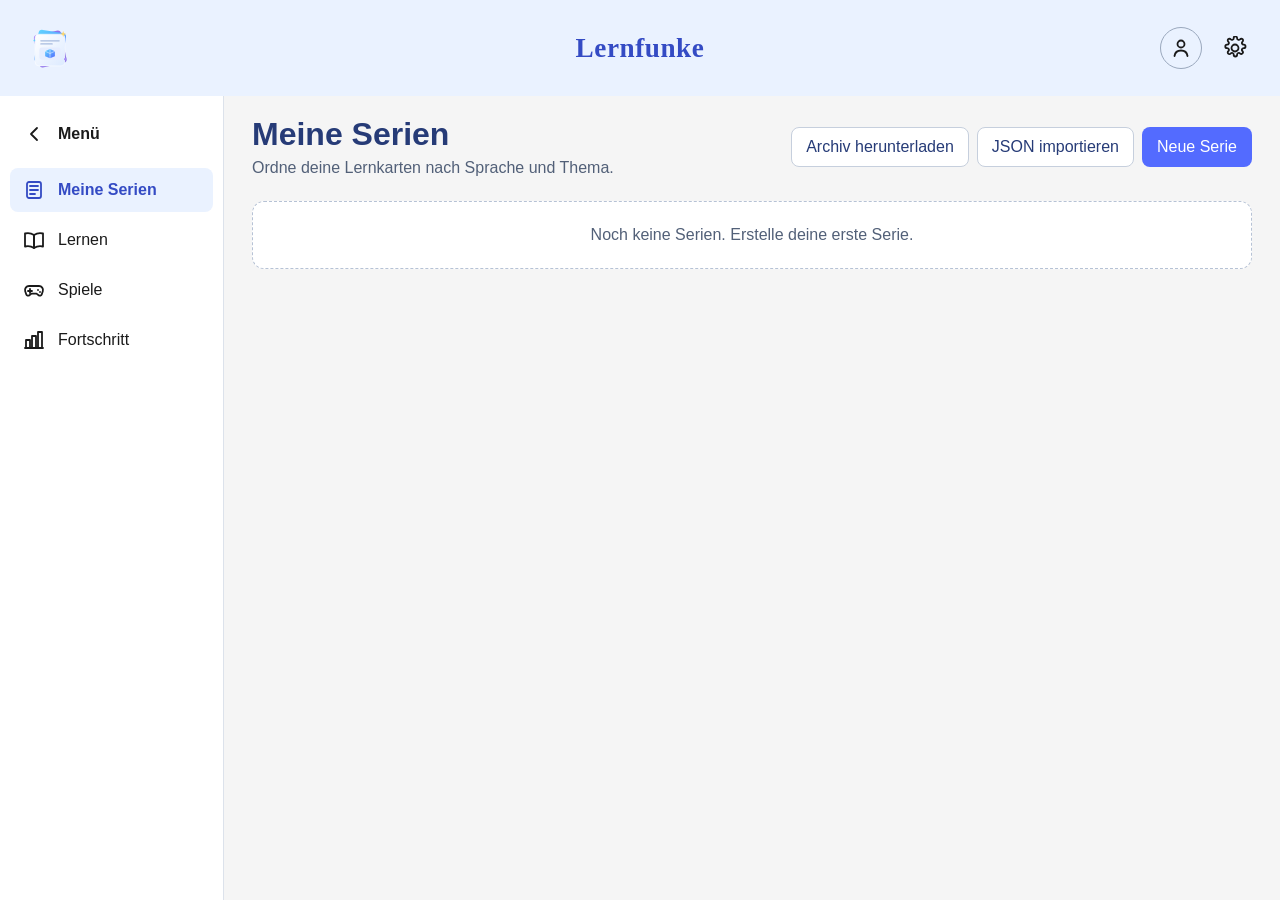
<file: app/index.html>
<!DOCTYPE html>
<html lang="de">

<head>
  <meta charset="UTF-8">
  <meta name="viewport" content="width=device-width, initial-scale=1.0">
  <title>Lernfunke - Lernkarten-App</title>
  <link rel="stylesheet" href="style.css">
</head>

<body>
  <header class="kopfleiste">
    <img class="app-symbol" src="IconApp.svg" alt="">

    <h1>Lernfunke</h1>

    <nav class="kopf-aktionen" aria-label="Benutzermenü">
      <button class="symbol-knopf profil-knopf" type="button" aria-label="Profil">
        <svg viewBox="0 0 24 24" aria-hidden="true" focusable="false">
          <circle cx="12" cy="8" r="3.5"></circle>
          <path d="M5.5 20c.5-3.5 2.8-5.5 6.5-5.5s6 2 6.5 5.5"></path>
        </svg>
      </button>
      <button class="symbol-knopf" type="button" aria-label="Einstellungen">
        <svg viewBox="0 0 24 24" aria-hidden="true" focusable="false">
          <path d="M12 8.5a3.5 3.5 0 1 0 0 7 3.5 3.5 0 0 0 0-7Z"></path>
          <path d="m19.4 15 .1.1a1.7 1.7 0 0 1-2.4 2.4l-.1-.1a1.7 1.7 0 0 0-2.9 1.2v.2a1.7 1.7 0 0 1-3.4 0v-.2a1.7 1.7 0 0 0-2.9-1.2l-.1.1a1.7 1.7 0 1 1-2.4-2.4l.1-.1a1.7 1.7 0 0 0-1.2-2.9H4a1.7 1.7 0 0 1 0-3.4h.2a1.7 1.7 0 0 0 1.2-2.9l-.1-.1a1.7 1.7 0 1 1 2.4-2.4l.1.1a1.7 1.7 0 0 0 2.9-1.2V2a1.7 1.7 0 0 1 3.4 0v.2a1.7 1.7 0 0 0 2.9 1.2l.1-.1a1.7 1.7 0 1 1 2.4 2.4l-.1.1a1.7 1.7 0 0 0 1.2 2.9h.2a1.7 1.7 0 0 1 0 3.4h-.2a1.7 1.7 0 0 0-1.2 2.9Z"></path>
        </svg>
      </button>
    </nav>
  </header>

  <div class="seitenlayout">
    <aside class="seitenleiste">
      <button
        class="seitenleiste-schalter"
        id="seitenleiste-schalter"
        type="button"
        aria-label="Menü einklappen"
        aria-expanded="true"
        aria-controls="seiten-navigation">
        <svg viewBox="0 0 24 24" aria-hidden="true" focusable="false">
          <path d="m15 18-6-6 6-6"></path>
        </svg>
        <span class="seitenleiste-label">Menü</span>
      </button>

      <nav class="seiten-navigation" id="seiten-navigation" aria-label="Hauptnavigation">
        <button class="seiten-eintrag aktiv" id="navigation-serien-knopf" type="button" aria-label="Meine Serien" title="Meine Serien">
          <svg viewBox="0 0 24 24" aria-hidden="true" focusable="false">
            <rect x="5" y="4" width="14" height="16" rx="2"></rect>
            <path d="M8 8h8M8 12h8M8 16h5"></path>
          </svg>
          <span class="seitenleiste-label">Meine Serien</span>
        </button>
        <button class="seiten-eintrag" id="navigation-lernen-knopf" type="button" aria-label="Lernen" title="Lernen">
          <svg viewBox="0 0 24 24" aria-hidden="true" focusable="false">
            <path d="M3 5.5c3.5-.8 6.5-.2 9 1.5v13c-2.5-1.7-5.5-2.3-9-1.5z"></path>
            <path d="M21 5.5c-3.5-.8-6.5-.2-9 1.5v13c2.5-1.7 5.5-2.3 9-1.5z"></path>
          </svg>
          <span class="seitenleiste-label">Lernen</span>
        </button>
        <button class="seiten-eintrag" type="button" aria-label="Spiele" title="Spiele">
          <svg viewBox="0 0 24 24" aria-hidden="true" focusable="false">
            <path d="M7 8h10a4 4 0 0 1 3.8 5.2l-1 3a2 2 0 0 1-3.2 1l-2.1-1.6h-5l-2.1 1.6a2 2 0 0 1-3.2-1l-1-3A4 4 0 0 1 7 8Z"></path>
            <path d="M8 11v4M6 13h4M16 12h.01M18 14h.01"></path>
          </svg>
          <span class="seitenleiste-label">Spiele</span>
        </button>
        <button class="seiten-eintrag" type="button" aria-label="Fortschritt" title="Fortschritt">
          <svg viewBox="0 0 24 24" aria-hidden="true" focusable="false">
            <path d="M4 20V12h4v8M10 20V8h4v12M16 20V4h4v16M3 20h18"></path>
          </svg>
          <span class="seitenleiste-label">Fortschritt</span>
        </button>
      </nav>
    </aside>

    <main class="hauptbereich">
      <section class="serien-bereich" id="serien-bereich" aria-labelledby="serien-titel">
        <div class="serien-kopf">
          <div>
            <h2 id="serien-titel">Meine Serien</h2>
            <p>Ordne deine Lernkarten nach Sprache und Thema.</p>
          </div>
          <div class="serien-kopf-aktionen">
            <button class="sekundaer-knopf" id="json-archiv-exportieren-knopf" type="button">Archiv herunterladen</button>
            <button class="sekundaer-knopf" id="json-importieren-knopf" type="button">JSON importieren</button>
            <input id="json-datei-input" type="file" accept=".json,application/json" hidden>
            <button class="primaer-knopf" id="neue-serie-knopf" type="button">Neue Serie</button>
          </div>
        </div>

        <p class="daten-status" id="json-status" role="status" aria-live="polite"></p>
        <form class="serien-formular" id="serien-formular" hidden>
          <h3 id="formular-titel">Neue Serie</h3>
          <label for="serien-name">Name der Serie</label>
          <input id="serien-name" name="serien-name" type="text" maxlength="80" required>
          <p class="fehler-meldung" id="formular-fehler" role="alert" hidden></p>
          <div class="formular-aktionen">
            <button class="primaer-knopf" id="speichern-knopf" type="submit">Speichern</button>
            <button class="sekundaer-knopf" id="abbrechen-knopf" type="button">Abbrechen</button>
          </div>
        </form>

        <p class="fehler-meldung" id="serien-fehler" role="alert" hidden></p>
        <p class="leer-zustand" id="serien-leer">Noch keine Serien. Erstelle deine erste Serie.</p>
        <ul class="serien-liste" id="serien-liste" aria-label="Meine Serien" hidden></ul>
        <p class="screenreader-text" id="serien-status" aria-live="polite"></p>
      </section>

      <section class="lernen-bereich" id="lernen-bereich" aria-labelledby="lernen-titel" hidden>
        <div id="lernen-auswahl">
          <h2 id="lernen-titel">Lernen</h2>
          <p>Wähle eine Serie aus, die du lernen möchtest.</p>
          <label for="lernen-serie">Serie</label>
          <select id="lernen-serie" name="lernen-serie">
            <option value="">Bitte wähle eine Serie.</option>
          </select>
          <label for="lernen-modus">Lernmodus</label>
          <select id="lernen-modus" name="lernen-modus">
            <option value="flashcard">Karteikarte: Frage und Antwort</option>
            <option value="schreiben">Antwort selbst schreiben</option>
            <option value="umgekehrt">Umgekehrte Karte: Antwort zuerst</option>
          </select>
          <p id="lernen-karten-info" aria-live="polite"></p>
          <button class="primaer-knopf" id="lernen-starten-knopf" type="button" disabled>Lernen starten</button>
        </div>
        <div id="lernen-studium" hidden>
          <div class="studium-kopf">
            <div>
              <h3 id="studium-serie-titel"></h3>
              <p id="studium-modus-anzeige"></p>
              <p id="studium-fortschritt"></p>
            </div>
            <button class="sekundaer-knopf" id="lernen-beenden-knopf" type="button">Lernen beenden</button>
          </div>

          <article class="studium-karte" id="studium-karte">
            <h4 id="studium-frage"></h4>
            <img class="studium-bild" id="studium-bild" alt="" hidden>
            <form id="studium-eingabe-formular" hidden>
              <label for="studium-eingabe">Deine Antwort</label>
              <textarea id="studium-eingabe" name="studium-eingabe" rows="3" maxlength="500" required></textarea>
              <button class="primaer-knopf" id="studium-eingabe-pruefen-knopf" type="submit">Antwort prüfen</button>
            </form>
            <p class="studium-eigene-antwort" id="studium-eigene-antwort" hidden></p>
            <div id="studium-antwort-bereich" hidden>
              <p class="studium-antwort" id="studium-antwort"></p>
              <p class="karte-definition" id="studium-definition" hidden></p>
            </div>
            <button class="primaer-knopf" id="antwort-zeigen-knopf" type="button">Antwort anzeigen</button>
            <div class="studium-bewertung" id="studium-bewertung" hidden>
              <button class="sekundaer-knopf" id="karte-nicht-gewusst-knopf" type="button">Noch nicht gewusst</button>
              <button class="primaer-knopf" id="karte-gewusst-knopf" type="button">Gewusst</button>
            </div>
          </article>

          <div id="studium-ergebnis" hidden>
            <h3>Durchgang abgeschlossen</h3>
            <p id="studium-ergebnis-text"></p>
            <div class="studium-bewertung">
              <button class="primaer-knopf" id="schwierige-wiederholen-knopf" type="button" hidden>Schwierige Karten wiederholen</button>
              <button class="sekundaer-knopf" id="studium-zurueck-knopf" type="button">Zurück zur Auswahl</button>
            </div>
          </div>
          <p class="fehler-meldung" id="lernen-fehler" role="alert" hidden></p>
        </div>
      </section>

      <section class="karten-bereich" id="karten-bereich" aria-labelledby="karten-titel" hidden>
        <button class="sekundaer-knopf" id="zurueck-zu-serien-knopf" type="button">Meine Serien</button>
        <h2 id="karten-titel"></h2>
        <p id="karten-beschreibung"></p>

        <form class="karten-formular" id="karten-formular">
          <h3 id="karten-formular-titel">Neue Lernkarte</h3>
          <label for="karten-frage">Begriff oder Frage</label>
          <input id="karten-frage" name="karten-frage" type="text" maxlength="200" required>

          <label for="karten-antwort">Übersetzung oder Antwort</label>
          <textarea id="karten-antwort" name="karten-antwort" rows="3" maxlength="500" required></textarea>

          <label for="karten-definition">Definition (optional)</label>
          <textarea id="karten-definition" name="karten-definition" rows="2" maxlength="500"></textarea>

          <label for="karten-bild">Foto (optional)</label>
          <input id="karten-bild" name="karten-bild" type="file" accept="image/jpeg,image/png,image/webp">
          <p class="bild-hinweis">JPG, PNG oder WEBP bis 5 MB. Das Foto wird verkleinert im Browser gespeichert.</p>
          <div class="bild-vorschau" id="bild-vorschau" hidden>
            <img id="bild-vorschau-img" alt="Vorschau des ausgewählten Fotos">
            <button class="sekundaer-knopf" id="bild-entfernen-knopf" type="button">Foto entfernen</button>
          </div>

          <p class="fehler-meldung" id="karten-fehler" role="alert" hidden></p>
          <div class="formular-aktionen">
            <button class="primaer-knopf" id="karte-speichern-knopf" type="submit">Karte hinzufügen</button>
            <button class="sekundaer-knopf" id="karten-abbrechen-knopf" type="button" hidden>Abbrechen</button>
          </div>
        </form>

        <p class="leer-zustand" id="karten-leer">Noch keine Karten in dieser Serie.</p>
        <ul class="karten-liste" id="karten-liste" aria-label="Lernkarten" hidden></ul>
        <p class="screenreader-text" id="karten-status" aria-live="polite"></p>
      </section>
    </main>
  </div>

  <dialog class="loesch-dialog" id="loesch-dialog" aria-labelledby="loesch-titel" aria-describedby="loesch-beschreibung">
    <h2 id="loesch-titel">Serie löschen?</h2>
    <p id="loesch-beschreibung">Möchtest du diese Serie wirklich löschen?</p>
    <p class="fehler-meldung" id="loesch-fehler" role="alert" hidden></p>
    <div class="formular-aktionen">
      <button class="sekundaer-knopf" id="loesch-abbrechen-knopf" type="button">Abbrechen</button>
      <button class="loesch-knopf" id="loesch-bestaetigen-knopf" type="button">Weiter</button>
    </div>
  </dialog>

  <script src="script.js"></script>
</body>

</html>
</file>
<file: app/style.css>
/* style.css – das Aussehen der Seite */

:root {
  --sfondo-blu-home: #eaf2ff;
}

[hidden] {
  display: none !important;
}

body {
  font-family: Arial, Helvetica, sans-serif;
  background-color: #f5f5f5;
  color: #1a1a1a;
  margin: 0;
}

.kopfleiste {
  display: grid;
  grid-template-columns: 1fr auto 1fr;
  align-items: center;
  min-height: 76px;
  padding: 10px 24px;
  background-color: var(--sfondo-blu-home);
}

.app-symbol {
  width: 52px;
  height: 52px;
}

.kopfleiste h1 {
  margin: 0;
  font-size: clamp(1.2rem, 3vw, 1.7rem);
  font-family: Georgia, "Times New Roman", serif;
  letter-spacing: 0.02em;
  color: #344bc4;
  text-align: center;
}

.kopf-aktionen {
  display: flex;
  justify-self: end;
  align-items: center;
  gap: 12px;
}

.symbol-knopf {
  display: grid;
  place-items: center;
  width: 42px;
  height: 42px;
  padding: 8px;
  color: #1a1a1a;
  background-color: transparent;
  border: none;
  border-radius: 50%;
  cursor: pointer;
}

.symbol-knopf:hover {
  background-color: #e3e8f0;
}

.symbol-knopf:focus-visible {
  outline: 2px solid #536bff;
  outline-offset: 2px;
}

.symbol-knopf svg {
  width: 24px;
  height: 24px;
  fill: none;
  stroke: currentColor;
  stroke-linecap: round;
  stroke-linejoin: round;
  stroke-width: 1.8;
}

.profil-knopf {
  border: 1px solid #9aa8bd;
}

.seitenlayout {
  display: grid;
  grid-template-columns: 224px minmax(0, 1fr);
  min-height: calc(100vh - 96px);
  transition: grid-template-columns 0.2s ease;
}

.seitenlayout.kompakt {
  grid-template-columns: 72px minmax(0, 1fr);
}

.seitenleiste {
  padding: 16px 10px;
  background-color: white;
  border-right: 1px solid #dce2eb;
}

.seitenleiste-schalter,
.seiten-eintrag {
  display: flex;
  align-items: center;
  width: 100%;
  min-height: 44px;
  padding: 10px 12px;
  color: #1a1a1a;
  background-color: transparent;
  border: none;
  border-radius: 8px;
  font: inherit;
  text-align: left;
  cursor: pointer;
}

.seitenleiste-schalter {
  gap: 12px;
  margin-bottom: 12px;
  font-weight: bold;
}

.seiten-navigation {
  display: grid;
  gap: 6px;
}

.seiten-eintrag {
  gap: 12px;
}

.seiten-eintrag:hover,
.seitenleiste-schalter:hover {
  background-color: #eaf2ff;
}

.seiten-eintrag.aktiv {
  color: #344bc4;
  background-color: #eaf2ff;
  font-weight: bold;
}

.seitenleiste-schalter:focus-visible,
.seiten-eintrag:focus-visible {
  outline: 2px solid #536bff;
  outline-offset: 2px;
}

.seitenleiste svg {
  flex: 0 0 24px;
  width: 24px;
  height: 24px;
  fill: none;
  stroke: currentColor;
  stroke-linecap: round;
  stroke-linejoin: round;
  stroke-width: 1.8;
}

.seitenleiste-schalter svg {
  transition: transform 0.2s ease;
}

.seitenlayout.kompakt .seitenleiste-schalter,
.seitenlayout.kompakt .seiten-eintrag {
  justify-content: center;
  padding-right: 0;
  padding-left: 0;
}

.seitenlayout.kompakt .seitenleiste-schalter svg {
  transform: rotate(180deg);
}

.seitenlayout.kompakt .seitenleiste-label {
  display: none;
}

.hauptbereich {
  min-width: 0;
  padding: 20px 24px;
}

.serien-bereich {
  width: min(100%, 1000px);
  margin: 0 auto;
}

.serien-kopf {
  display: flex;
  flex-wrap: wrap;
  justify-content: space-between;
  align-items: center;
  gap: 20px;
  margin-bottom: 24px;
}

.serien-kopf h2 {
  margin: 0 0 6px;
  color: #263b77;
  font-size: clamp(1.5rem, 3vw, 2rem);
}

.serien-kopf p {
  margin: 0;
  color: #526078;
}

.serien-kopf-aktionen {
  display: flex;
  flex-wrap: wrap;
  justify-content: flex-end;
  gap: 8px;
}

.daten-status {
  margin: 0 0 16px;
  color: #526078;
}

.primaer-knopf,
.sekundaer-knopf,
.loesch-knopf,
.serien-aktionen button {
  min-height: 40px;
  padding: 8px 14px;
  border: 1px solid transparent;
  border-radius: 8px;
  font: inherit;
  cursor: pointer;
}

.primaer-knopf {
  color: white;
  background-color: #536bff;
}

.primaer-knopf:hover {
  background-color: #4356d7;
}

.primaer-knopf:disabled,
.sekundaer-knopf:disabled,
.serien-aktionen button:disabled {
  cursor: not-allowed;
  opacity: 0.6;
}

.sekundaer-knopf,
.serien-aktionen button {
  color: #263b77;
  background-color: white;
  border-color: #c6cfdd;
}

.sekundaer-knopf:hover,
.serien-aktionen button:hover {
  background-color: #f0f4fb;
}

.loesch-knopf {
  color: white;
  background-color: #a83232;
}

.primaer-knopf:focus-visible,
.sekundaer-knopf:focus-visible,
.loesch-knopf:focus-visible,
.serien-aktionen button:focus-visible,
.serien-formular input:focus-visible {
  outline: 2px solid #344bc4;
  outline-offset: 2px;
}

.serien-formular {
  display: grid;
  gap: 10px;
  margin-bottom: 20px;
  padding: 20px;
  background-color: white;
  border: 1px solid #dce2eb;
  border-radius: 12px;
}

.serien-formular h3 {
  margin: 0 0 4px;
  color: #263b77;
}

.serien-formular label {
  font-weight: bold;
}

.serien-formular input {
  width: 100%;
  min-height: 42px;
  box-sizing: border-box;
  padding: 8px 10px;
  border: 1px solid #9aa8bd;
  border-radius: 8px;
  font: inherit;
}

.formular-aktionen {
  display: flex;
  flex-wrap: wrap;
  gap: 10px;
  margin-top: 6px;
}

.fehler-meldung {
  color: #9c2525;
}

.leer-zustand {
  padding: 24px;
  color: #526078;
  background-color: white;
  border: 1px dashed #b6c2d5;
  border-radius: 12px;
  text-align: center;
}

.serien-liste {
  display: grid;
  gap: 12px;
  margin: 0;
  padding: 0;
  list-style: none;
}

.serien-zeile {
  display: grid;
  grid-template-columns: minmax(0, 1fr) auto;
  align-items: center;
  gap: 20px;
  padding: 16px;
  background-color: white;
  border: 1px solid #dce2eb;
  border-radius: 12px;
}

.serien-info {
  display: grid;
  min-width: 0;
  gap: 8px;
}

.serien-zeile h3 {
  margin: 0;
  word-break: normal;
  overflow-wrap: normal;
}

.serien-fortschritt {
  display: grid;
  gap: 8px;
  color: #526078;
  font-size: 0.9rem;
}

.fortschritt-balken {
  height: 8px;
  overflow: hidden;
  background-color: #e4e9f2;
  border-radius: 999px;
}

.fortschritt-fuellung {
  display: block;
  width: 0;
  height: 100%;
  background-color: #536bff;
  border-radius: inherit;
  transition: width 0.2s ease;
}

.serien-aktionen {
  display: flex;
  flex-wrap: wrap;
  gap: 8px;
}

.loesch-dialog {
  width: min(420px, calc(100% - 32px));
  padding: 24px;
  color: #1a1a1a;
  background-color: white;
  border: 1px solid #dce2eb;
  border-radius: 14px;
}

.loesch-dialog::backdrop {
  background-color: rgb(20 32 55 / 45%);
}

.loesch-dialog h2 {
  margin-top: 0;
  color: #263b77;
}

.screenreader-text {
  position: absolute;
  width: 1px;
  height: 1px;
  padding: 0;
  margin: -1px;
  overflow: hidden;
  clip: rect(0, 0, 0, 0);
  white-space: nowrap;
  border: 0;
}

.lernen-bereich {
  width: min(100%, 800px);
  margin: 0 auto;
}

.lernen-bereich > div {
  display: grid;
  gap: 12px;
  padding: 20px;
  background-color: white;
  border: 1px solid #dce2eb;
  border-radius: 12px;
}

.studium-kopf {
  display: flex;
  justify-content: space-between;
  align-items: center;
  gap: 16px;
}

.studium-kopf > div {
  display: grid;
  gap: 6px;
}

.lernen-bereich h2,
.lernen-bereich h3 {
  margin: 0;
  color: #263b77;
}

.lernen-bereich p {
  margin: 0;
  color: #526078;
}

.lernen-bereich label {
  margin-bottom: -8px;
  font-weight: bold;
}

.lernen-bereich select {
  width: 100%;
  min-height: 42px;
  padding: 8px 10px;
  border: 1px solid #9aa8bd;
  border-radius: 8px;
  font: inherit;
}

.lernen-bereich select:focus-visible {
  outline: 2px solid #344bc4;
  outline-offset: 2px;
}

.studium-karte {
  display: grid;
  justify-items: center;
  gap: 18px;
  padding: 24px;
  background-color: #f7f9ff;
  border: 1px solid #dce2eb;
  border-radius: 12px;
  text-align: center;
}

.studium-karte h4 {
  margin: 0;
  color: #263b77;
  font-size: clamp(1.3rem, 3vw, 2rem);
  white-space: pre-wrap;
  overflow-wrap: anywhere;
}

.studium-karte form {
  display: grid;
  width: min(100%, 520px);
  gap: 10px;
  text-align: left;
}

.studium-karte textarea {
  width: 100%;
  box-sizing: border-box;
  padding: 10px;
  border: 1px solid #9aa8bd;
  border-radius: 8px;
  font: inherit;
}

.studium-karte textarea:focus-visible {
  outline: 2px solid #344bc4;
  outline-offset: 2px;
}

.studium-eigene-antwort {
  margin: 0;
  white-space: pre-wrap;
}

.studium-antwort {
  margin: 0;
  color: #263b77;
  font-size: 1.25rem;
  font-weight: bold;
  white-space: pre-wrap;
}

.studium-bild {
  width: min(100%, 360px);
  max-height: 320px;
  object-fit: contain;
  border-radius: 8px;
}

.studium-bewertung {
  display: flex;
  flex-wrap: wrap;
  justify-content: center;
  gap: 10px;
}

#studium-ergebnis {
  display: grid;
  justify-items: center;
  gap: 14px;
  padding: 20px;
  background-color: #f7f9ff;
  border: 1px solid #dce2eb;
  border-radius: 12px;
  text-align: center;
}

#studium-ergebnis p {
  margin: 0;
}

.karten-bereich {
  width: min(100%, 800px);
  margin: 0 auto;
}

.karten-bereich > h2 {
  margin-bottom: 6px;
  color: #263b77;
}

.karten-bereich > p {
  color: #526078;
}

.karten-formular {
  display: grid;
  gap: 10px;
  margin: 24px 0;
  padding: 20px;
  background-color: white;
  border: 1px solid #dce2eb;
  border-radius: 12px;
}

.karten-formular h3 {
  margin: 0 0 4px;
  color: #263b77;
}

.karten-formular label {
  margin-top: 6px;
  font-weight: bold;
}

.karten-formular input[type="text"],
.karten-formular textarea {
  width: 100%;
  box-sizing: border-box;
  padding: 10px;
  border: 1px solid #9aa8bd;
  border-radius: 8px;
  font: inherit;
}

.karten-formular textarea {
  resize: vertical;
}

.karten-formular input:focus-visible,
.karten-formular textarea:focus-visible,
.karten-formular input[type="file"]:focus-visible {
  outline: 2px solid #344bc4;
  outline-offset: 2px;
}

.bild-hinweis {
  margin: -4px 0 0;
  color: #526078;
  font-size: 0.9rem;
}

.bild-vorschau {
  display: flex;
  align-items: center;
  flex-wrap: wrap;
  gap: 12px;
}

.bild-vorschau img {
  width: 96px;
  height: 96px;
  object-fit: cover;
  border-radius: 8px;
}

.karten-liste {
  display: grid;
  gap: 12px;
  margin: 0;
  padding: 0;
  list-style: none;
}

.karte-zeile {
  display: grid;
  grid-template-columns: minmax(0, 1fr) auto;
  align-items: center;
  gap: 16px;
  padding: 16px;
  background-color: white;
  border: 1px solid #dce2eb;
  border-radius: 12px;
}

.karte-zeile h3 {
  margin: 0 0 8px;
  overflow-wrap: anywhere;
}

.karte-antwort {
  margin: 0;
  color: #263b77;
  font-weight: bold;
  white-space: pre-wrap;
}

.karte-definition {
  margin: 8px 0 0;
  color: #526078;
  white-space: pre-wrap;
}

.karten-aktionen {
  display: flex;
  flex-wrap: wrap;
  gap: 8px;
  justify-content: flex-end;
  margin-top: 12px;
}

.karte-bild {
  width: 112px;
  height: 112px;
  object-fit: cover;
  border-radius: 8px;
}

@media (max-width: 480px) {
  .kopfleiste {
    padding: 10px 12px;
  }

  .seitenlayout {
    grid-template-columns: 200px minmax(0, 1fr);
  }

  .seitenlayout.kompakt {
    grid-template-columns: 64px minmax(0, 1fr);
  }

  .hauptbereich {
    padding: 16px 12px;
  }

  .serien-kopf {
    align-items: flex-start;
    flex-direction: column;
  }

  .serien-kopf-aktionen {
    justify-content: flex-start;
  }

  .serien-zeile {
    grid-template-columns: minmax(0, 1fr);
    gap: 12px;
  }

  .serien-aktionen {
    justify-content: flex-end;
  }

  .karte-zeile {
    grid-template-columns: minmax(0, 1fr);
  }

  .studium-kopf {
    align-items: flex-start;
    flex-direction: column;
  }

  .karte-bild {
    width: 100%;
    height: auto;
    max-height: 240px;
    object-fit: contain;
  }

  .app-symbol {
    width: 44px;
    height: 44px;
  }

  .kopf-aktionen {
    gap: 4px;
  }
}
</file>
